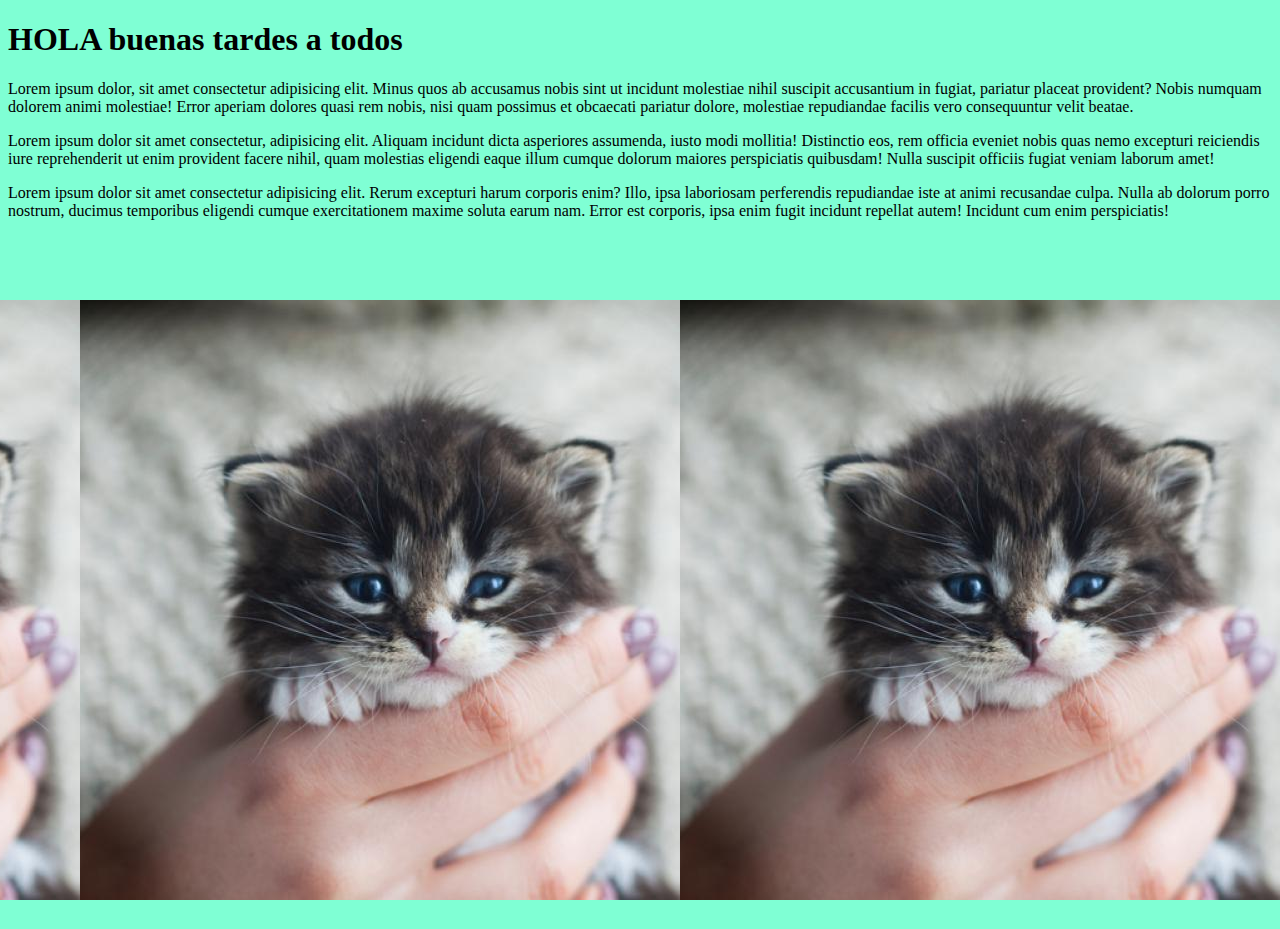
<file: index.html>
<!DOCTYPE html>
<html lang="en">
<head>
    <meta charset="UTF-8">
    <meta name="viewport" content="width=device-width, initial-scale=1.0">
    <title>Document</title>
    <link rel="stylesheet" href="style.css">
</head>
<body>
    <h1>HOLA buenas tardes a todos</h1>
    <p>Lorem ipsum dolor, sit amet consectetur adipisicing elit. Minus quos ab accusamus nobis sint ut incidunt molestiae nihil suscipit accusantium in fugiat, pariatur placeat provident? Nobis numquam dolorem animi molestiae! Error aperiam dolores quasi rem nobis, nisi quam possimus et obcaecati pariatur dolore, molestiae repudiandae facilis vero consequuntur velit beatae.</p>
    <p>Lorem ipsum dolor sit amet consectetur, adipisicing elit. Aliquam incidunt dicta asperiores assumenda, iusto modi mollitia! Distinctio eos, rem officia eveniet nobis quas nemo excepturi reiciendis iure reprehenderit ut enim provident facere nihil, quam molestias eligendi eaque illum cumque dolorum maiores perspiciatis quibusdam! Nulla suscipit officiis fugiat veniam laborum amet!</p>
    <p>Lorem ipsum dolor sit amet consectetur adipisicing elit. Rerum excepturi harum corporis enim? Illo, ipsa laboriosam perferendis repudiandae iste at animi recusandae culpa. Nulla ab dolorum porro nostrum, ducimus temporibus eligendi cumque exercitationem maxime soluta earum nam. Error est corporis, ipsa enim fugit incidunt repellat autem! Incidunt cum enim perspiciatis!</p>
</body>
</html>
</file>
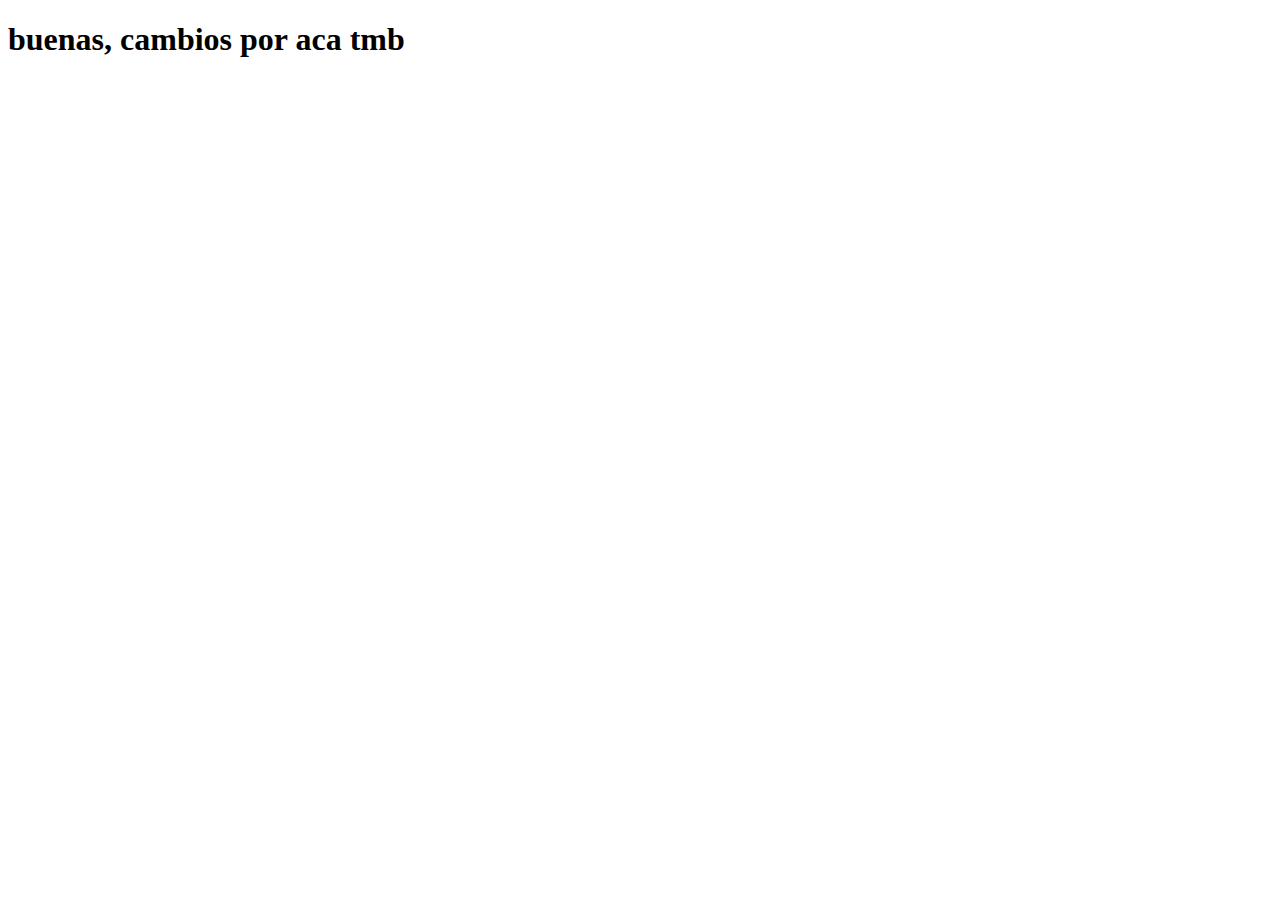
<file: buenas.html>
<!DOCTYPE html>
<html lang="en">
<head>
    <meta charset="UTF-8">
    <meta name="viewport" content="width=device-width, initial-scale=1.0">
    <title>Document</title>
</head>
<body>
    <h1>buenas, cambios por aca tmb</h1>
</body>
</html>
</file>
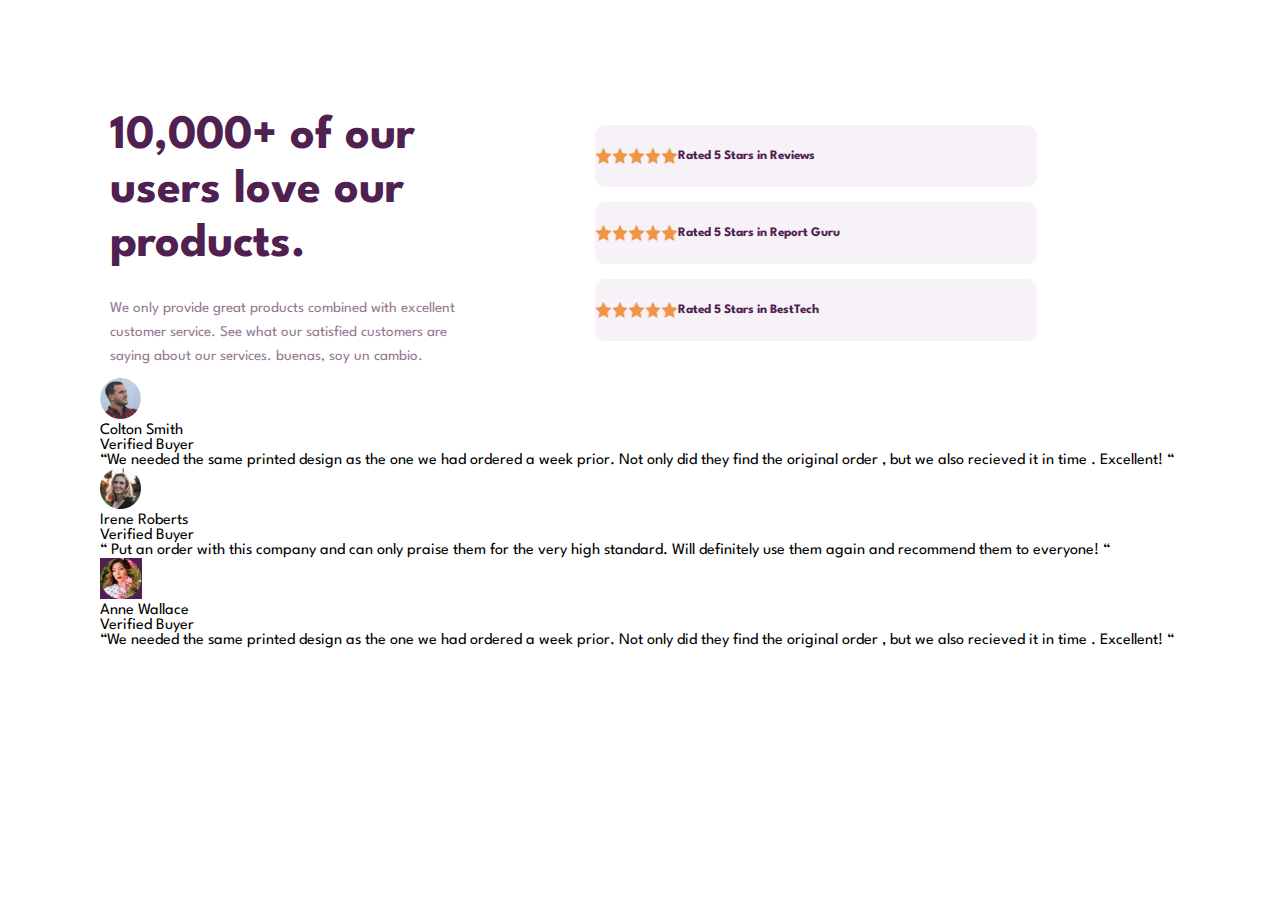
<file: ejeIan.html>
<!DOCTYPE html>
<html lang="en">
<head>
    <meta charset="UTF-8">
    <meta name="viewport" content="width=device-width, initial-scale=1.0">
    <title>Prueba</title>
    <link rel="stylesheet" href="ejeIan.css">
    <link rel="preconnect" href="https://fonts.googleapis.com">
    <link rel="preconnect" href="https://fonts.gstatic.com" crossorigin>
    <link href="https://fonts.googleapis.com/css2?family=League+Spartan:wght@400;700&display=swap" rel="stylesheet">
</head>
<body>
    <div class="primera">
        <div class="texto">
            <h2>10,000+ of our users love our products.</h2>
            <p>We only provide great products combined with excellent customer service. See what our satisfied customers are saying about our services. buenas, soy un cambio.</p>
        </div>  
        <div class="estrellas">
            <div class="estrellas-div left">
                <img src="imagenes/Vector.png">
                <img src="imagenes/Vector.png">
                <img src="imagenes/Vector.png">
                <img src="imagenes/Vector.png">
                <img src="imagenes/Vector.png">
                <p>Rated 5 Stars in Reviews</p>
            </div>
            <div class="estrellas-div center">
                <img src="imagenes/Vector.png">
                <img src="imagenes/Vector.png">
                <img src="imagenes/Vector.png">
                <img src="imagenes/Vector.png">
                <img src="imagenes/Vector.png">
                <p>Rated 5 Stars in Report Guru</p>
            </div>
            <div class="estrellas-div right">
                <img src="imagenes/Vector.png">
                <img src="imagenes/Vector.png">
                <img src="imagenes/Vector.png">
                <img src="imagenes/Vector.png">
                <img src="imagenes/Vector.png">
                <p>Rated 5 Stars in BestTech</p>
            </div>
        </div>
    </div>
    <div>
        <div>
            <div>
                <img src="./imagenes/image-colton.png">
                <p>Colton Smith</p>
                <p>Verified Buyer</p>
            </div>
            <p>“We needed the same printed design as the one we had ordered a week prior. Not only did they find the original order , but we also recieved it in time . Excellent! “</p>
        </div>
        <div>
            <div>
                <img src="./imagenes/image-irene.png">
                <p>Irene Roberts</p>
                <p>Verified Buyer</p>
            </div>
            <p>“ Put an order with this company and can only praise them for the very high standard. Will definitely use them again and recommend them to everyone! “</p>
        </div>
        <div>
            <div>
                <img src="./imagenes/image-anne.png">
                <p>Anne Wallace</p>
                <p>Verified Buyer</p>
            </div>
            <p>“We needed the same printed design as the one we had ordered a week prior. Not only did they find the original order , but we also recieved it in time . Excellent! “</p>
        </div>
    </div>
    
    
</body>
</html>
</file>
<file: style.css>
body {
    background-image: url(./imagenes/las_5_razas_de_gatos_mas_pequenos_del_mundo_23069_600_square.jpg);
    background-repeat: repeat-x;
    background-position: bottom right;
    height: 100vh;
    background-attachment: fixed;
    background-color: aquamarine;
}
</file>
<file: ejeIan.css>
* {
    margin: 0;
}

body {
    padding: 100px;
    font-family: 'League Spartan', sans-serif;
}

.primera {
    display: flex;
    padding: 10px;
    justify-content: space-between;
    gap: 150px;
}

.texto {
    width: 320px;
}

.texto h2 {
    font-size: 48px;
    font-weight: 700;
    line-height: 54px;
    letter-spacing: 0em;
    text-align: left;
    color: #502050;
}

.texto p {
    font-size: 15px;
    font-weight: 400;
    line-height: 24px;
    letter-spacing: 0em;
    text-align: left;
    color: #937B92;
    width: 350px;
    padding-top: 24px;
}

.estrellas {
    flex-grow: 1;
}

.estrellas-div {
    background-color:#F7F2F8;
    width: 442px;
    height: 62px;
    border-radius: 10px;
    display: flex;
    align-items: center;
    margin: 15px;
}

.estrellas img {
    width: 16.55px;
    height: 15.77px;
}

.estrellas p {
    font-size: 13px;
    font-weight: 700;
    line-height: 15px;
    letter-spacing: 0em;
    text-align: left;
    color: #502050;
}

.left {
    text-align: left;
}

.center {
    text-align: center;
}

.right {
    text-align: right;
}
</file>
